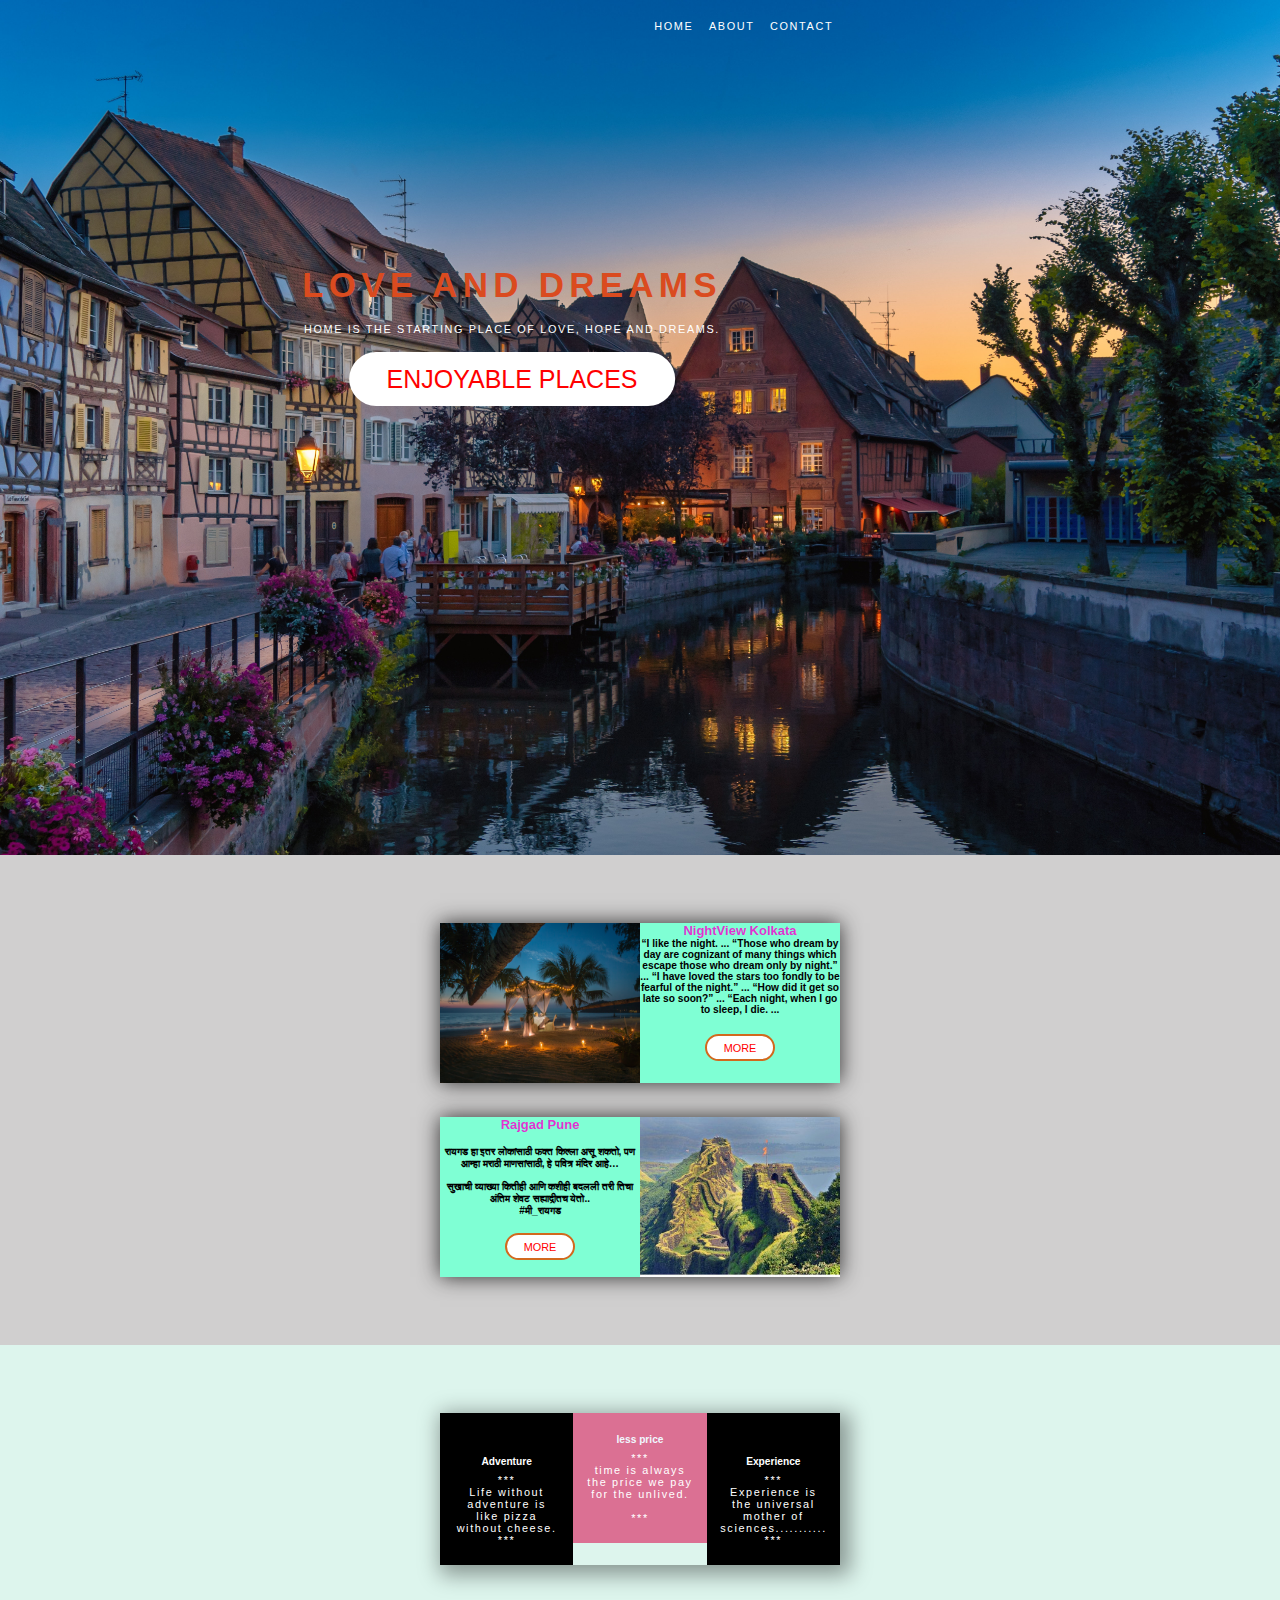
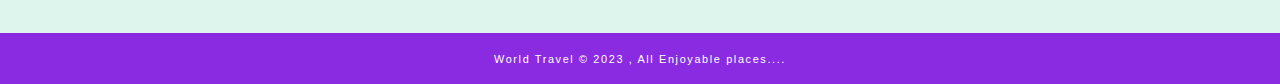
<file: Project/WebsiteTraveling/index.html>
<!DOCTYPE html>
<html lang="en">
<head>
    <meta charset="UTF-8">
    <meta http-equiv="X-UA-Compatible" content="IE=edge">
    <meta name="viewport" content="width=device-width, initial-scale=1.0">
    <link rel="stylesheet" href="css/style.css">
    <link rel="stylesheet" href="https://cdnjs.cloudflare.com/ajax/libs/font-awesome/6.4.0/css/all.min.css" integrity="sha512-iecdLmaskl7CVkqkXNQ/ZH/XLlvWZOJyj7Yy7tcenmpD1ypASozpmT/E0iPtmFIB46ZmdtAc9eNBvH0H/ZpiBw==" crossorigin="anonymous" referrerpolicy="no-referrer" />

    <title>Travel World</title>
</head>
<body>
    
    <header class="header">
        
        <nav class="navbar">
            
            <div class="container">
                <ul class="items">
                <li class="item"><a href="./index.html">Home</a></li>
                <li class="item"><a href="about.html">About</a></li>
                <li class="item"><a href="contact.html">Contact</a></li>
            
                </ul>     
          </div>
       </nav>

       <div class="content">

            <h1 class="t1">Love and Dreams</h1>
            <p class="t2">Home is the starting place of love, hope and dreams.</p>
            <a href="#enjoyable-places" class='btn btn1 text-red' >Enjoyable Places</a>
       </div>
    </header>
<!-- ********************************showcase********************************************** -->
    <section class="showcase" id="enjoyable-places"> 
        <div class="container">
            <div class="row row1">
                <div class="img-box">
                    <img src="./img/nightview.jpg" alt="nightview" >
                </div>
                <div class="text-box">

                    <h2 class="t3 text-black">NightView  Kolkata</h2>
                    <h2> “I like the night. ...
                        “Those who dream by day are cognizant of many things which escape those who dream only by night.” ...
                        “I have loved the stars too fondly to be fearful of the night.” ...
                        “How did it get so late so soon?” ...
                        “Each night, when I go to sleep, I die. ...</h2>
                        <br> <br>

                        <a href="./about.html" class="btn btn-primary">More</a>

                </div>
            </div>
            
            <div class="row row2">            
                <div class="img-box">
                    <img src="./img/rajgad.jpg" alt="nightview">

                </div>
                <div class="text-box">
                    <h2 class="t4 text-black">Rajgad Pune</h2>
                    <br> <br>
                    <h2>रायगड हा इतर लोकांसाठी फक्त
                        किल्ला असू शकतो,
                        पण आम्हा मराठी माणसांसाठी,
                        हे पवित्र मंदिर आहे…
                       
                        <br> <br>
                        सुखाची व्याख्या कितीही आणि
                        कशीही बदलली तरी तिचा अंतिम शेवट
                        सह्याद्रीतच येतो.. <br>
                        #मी_रायगड
                        <br> <br>
                        <a href="./about.html" class="btn btn-primary">More</a>
                    </h2> 
                </div>
        </div>
        </div>
    </section>

    <section class="feature">

        <div class="container">
            <div class ="box-wrapper">
             
                <div class="box box-1">
                    

                    <i class="fa-solid fa-route fa-2x text-red"></i>
                    <br>
                     <h2 class="md-heading">Adventure</h2>


                     <br>
                     <p>*** <br> Life without adventure is like pizza without cheese. ***<br></p>

            </div>
    
            <div class ="box box-2">
                <i class="fa-solid fa-dollar-sign fa-2x"></i>
                <br>
                <h2 class="md-heading">less price</h2>
                <br>
                <p>*** <br> time is always the price we pay for the unlived. <br> <br> ***<br></p>

            </div>
    
            <div class ="box box-3">
                <i class="fa-solid fa-route fa-2x text-red"></i>                <br>
                <h2 class="md-heading">Experience</h2>
                 <br>
                <p>*** <br> Experience is the universal mother of sciences........... ***<br> </p>

            </div>
           </div>
        </div>  
        
    </section>

    <footer class="footer">

        <div class="social-media-links">

            <i class="fab fa-facebook fa-4x "></i>
            <i class="fab fa-twitter fa-4x "></i>
            <i class="fab fa-whatsapp fa-4x "></i>
            <i class="fab fa-instagram fa-4x "></i>
 
        </div>

        <p>World Travel &copy; 2023 , All Enjoyable places....</p>
    </footer>
</body>
</html>
</file>
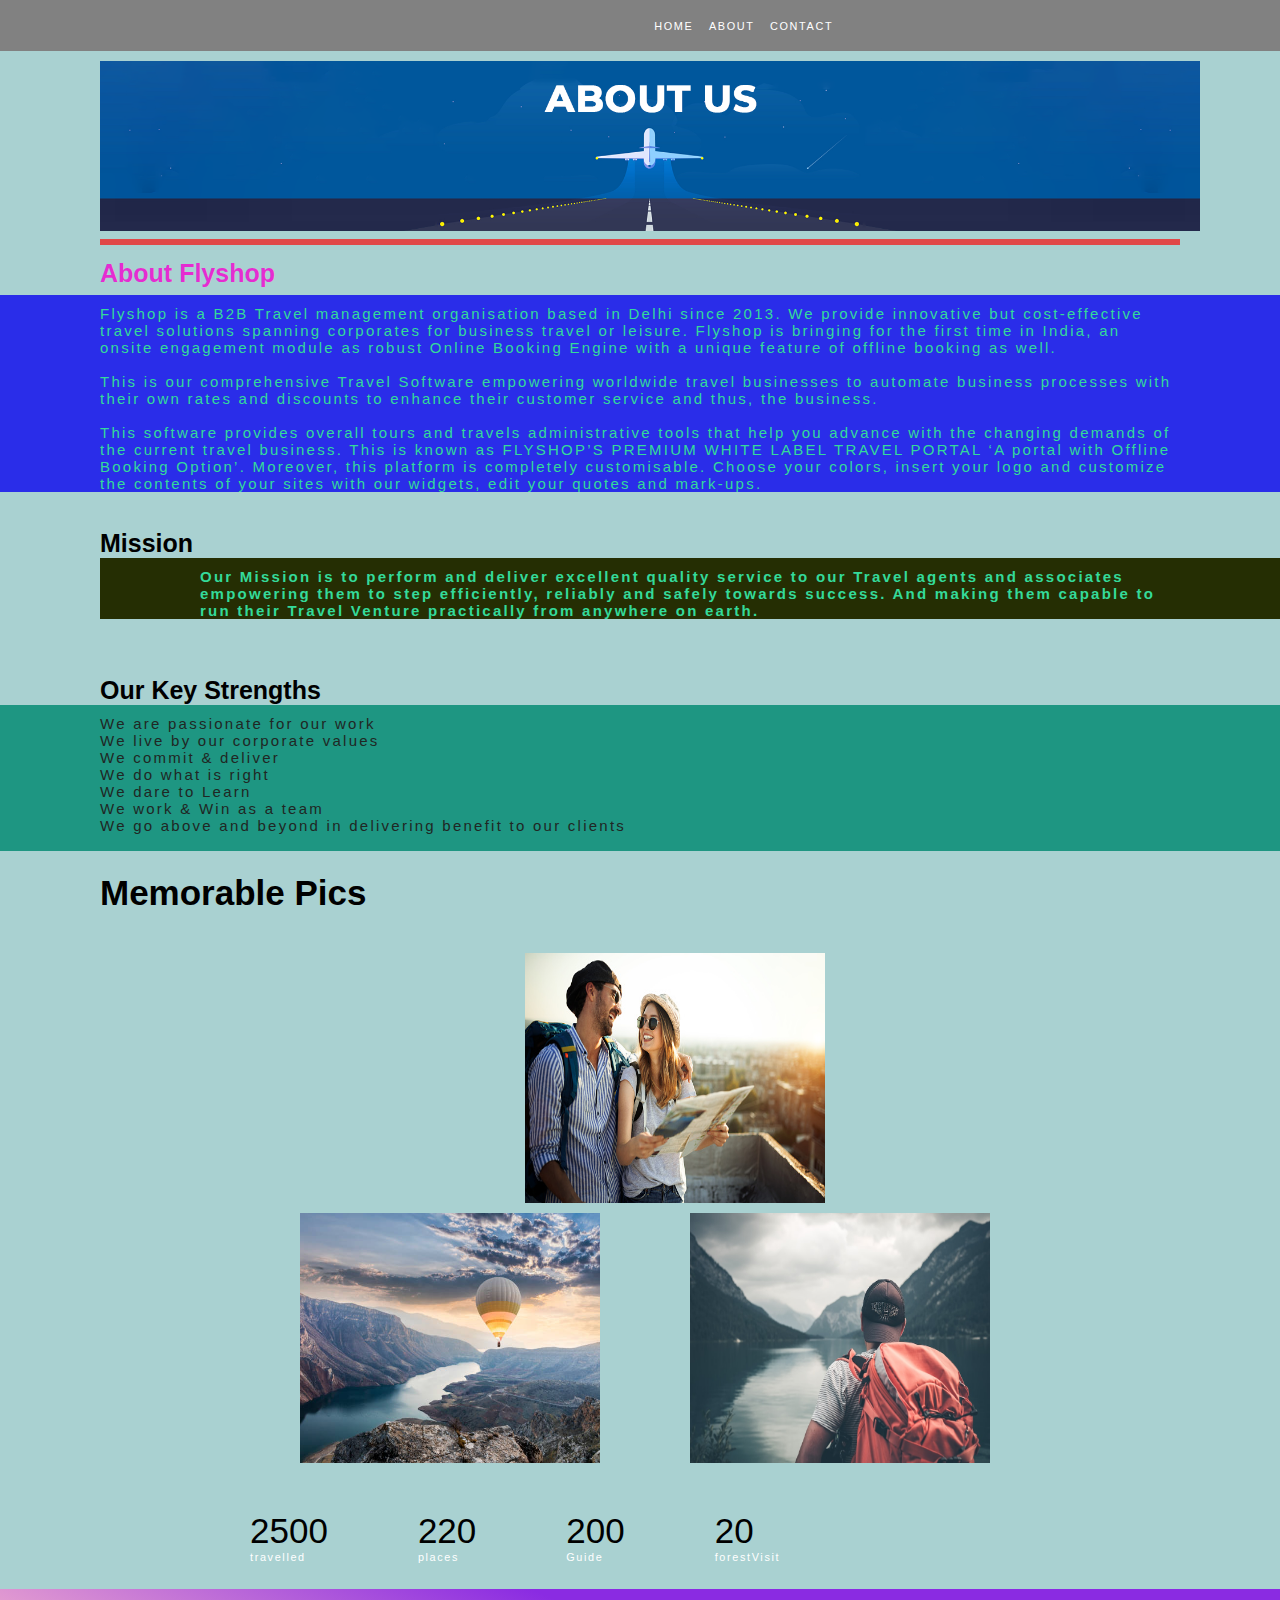
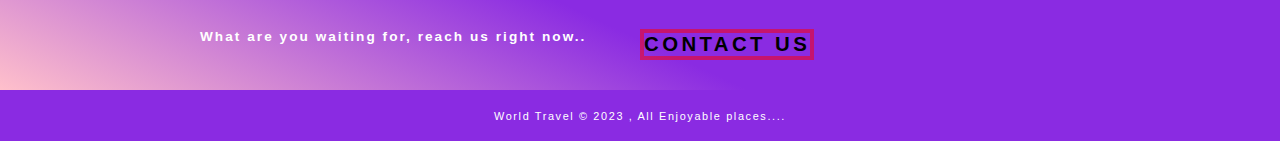
<file: Project/WebsiteTraveling/about.html>
<!DOCTYPE html>
<html lang="en">
<head>
    <meta charset="UTF-8">
    <meta http-equiv="X-UA-Compatible" content="IE=edge">
    <meta name="viewport" content="width=device-width, initial-scale=1.0">
    <link rel="stylesheet" href="css/style.css">
    <link rel="stylesheet" href="https://cdnjs.cloudflare.com/ajax/libs/font-awesome/6.4.0/css/all.min.css" integrity="sha512-iecdLmaskl7CVkqkXNQ/ZH/XLlvWZOJyj7Yy7tcenmpD1ypASozpmT/E0iPtmFIB46ZmdtAc9eNBvH0H/ZpiBw==" crossorigin="anonymous" referrerpolicy="no-referrer" />

    <title>Document</title>
</head>
<body>

    <nav class="navbar aboutAjay">
            
        <div class="container">
            <ul class="items">
            <!-- <li class="item"><a href="./index.html">Home</a></li>
            <li class="item"><a href="about.html">About</a></li>-->
            <li class="item"><a href="./index.html">Home</a></li> 
            <li class="item"><a href="./about.html">About</a></li>
            <li class="item"><a href="./contact.html">Contact</a></li>
          
            </ul>     
      </div>
   </nav>

   <section class="about">

    <div class="Container">
        <h2 class="lg-heading  text-black about-heading"><img src="./img/about-bg.png" alt="" width="1100px" height="170px"></h2>
        <br><br>

        <h2 class="aboutfly text-black">About Flyshop</h2>
        <br>
        <p class="aboutp">Flyshop is a B2B Travel management organisation based in Delhi since 2013. We provide innovative but cost-effective travel solutions spanning corporates for business travel or leisure.

            Flyshop is bringing for the first time in India, an onsite engagement module as robust Online Booking Engine with a unique feature of offline booking as well.
            <br><br>
            This is our comprehensive Travel Software empowering worldwide travel businesses to automate business processes with their own rates and discounts to enhance their customer service and thus, the business. <br><br> This software provides overall tours and travels administrative tools that help you advance with the changing demands of the current travel business. This is known as FLYSHOP’S PREMIUM WHITE LABEL TRAVEL PORTAL ‘A portal with Offline Booking Option’.
            
            Moreover,  this platform is completely customisable. Choose your colors, insert your logo and customize the contents of your sites with our widgets, edit your quotes and mark-ups. <br></p>    <h2 class="aboutfly"><br>Mission <br> <p class="aboutl">Our Mission is to perform and deliver excellent quality service to our Travel agents and associates empowering them to step efficiently, reliably and safely towards success. And making them capable to run their Travel Venture practically from anywhere on earth.</p></h2>

            <br><br><br>
            <h2 class="aboutfly"> <br>Our Key Strengths</h2>

            <p class="abouto">We are passionate for our work <br>
                We live by our corporate values <br>
                We commit & deliver <br>
                We do what is right<br>
                We dare to Learn<br>
                We work & Win as a team<br>
                We go above and beyond in delivering benefit to our clients<br><br></p>

<br><br>
                <h3 class="Ajju"> Memorable Pics <br><br> <p class="ajju" ><img src="./img/girl.jpg" alt="" width="300px" height="250px"></p> <p class="ajju1"><img src="./img/ballon.jpg" alt="" width="300px" height="250px"></p>  <p class="ajju2"><img src="./img/singhgad.jpg" alt="" width="300px" height="250px"></p></h3>
<div class="AB">
<div class="counts">

    <div class="count-item count-item1 ">

        <span>2500</span>
        <p class="A">travelled</p>
    </div>

    <div class="count-item count-item2 ">
        <span>220</span>
        <p class="A">places</p>

    </div>

    <div class="count-item count-item3 ">
        <span>200</span>
        <p class="A">Guide</p>

    </div>

    <div class="count-item count-item4 ">
        <span>  20</span>
        <p class="A">forestVisit</p>

    </div>
    
</div>
</div>

    <div class="cta-banner">
        <div class="cta-banner-left">
            <p class="cta-line">What are you waiting for, reach us right now..</p>
        </div>
        <div class="cta-banner-right ">
            <a href="contact.html" class="btn-cta">CONTACT US</a>
        </div>

    </div>

    </div>
   </section>

   <footer class="footer">

    <div class="social-media-links">

        <i class="fab fa-facebook fa-4x "></i>
        <i class="fab fa-twitter fa-4x "></i>
        <i class="fab fa-whatsapp fa-4x "></i>
        <i class="fab fa-instagram fa-4x "></i>

    </div>

    <p>World Travel &copy; 2023 , All Enjoyable places....</p>
</footer>
</body>
</file>
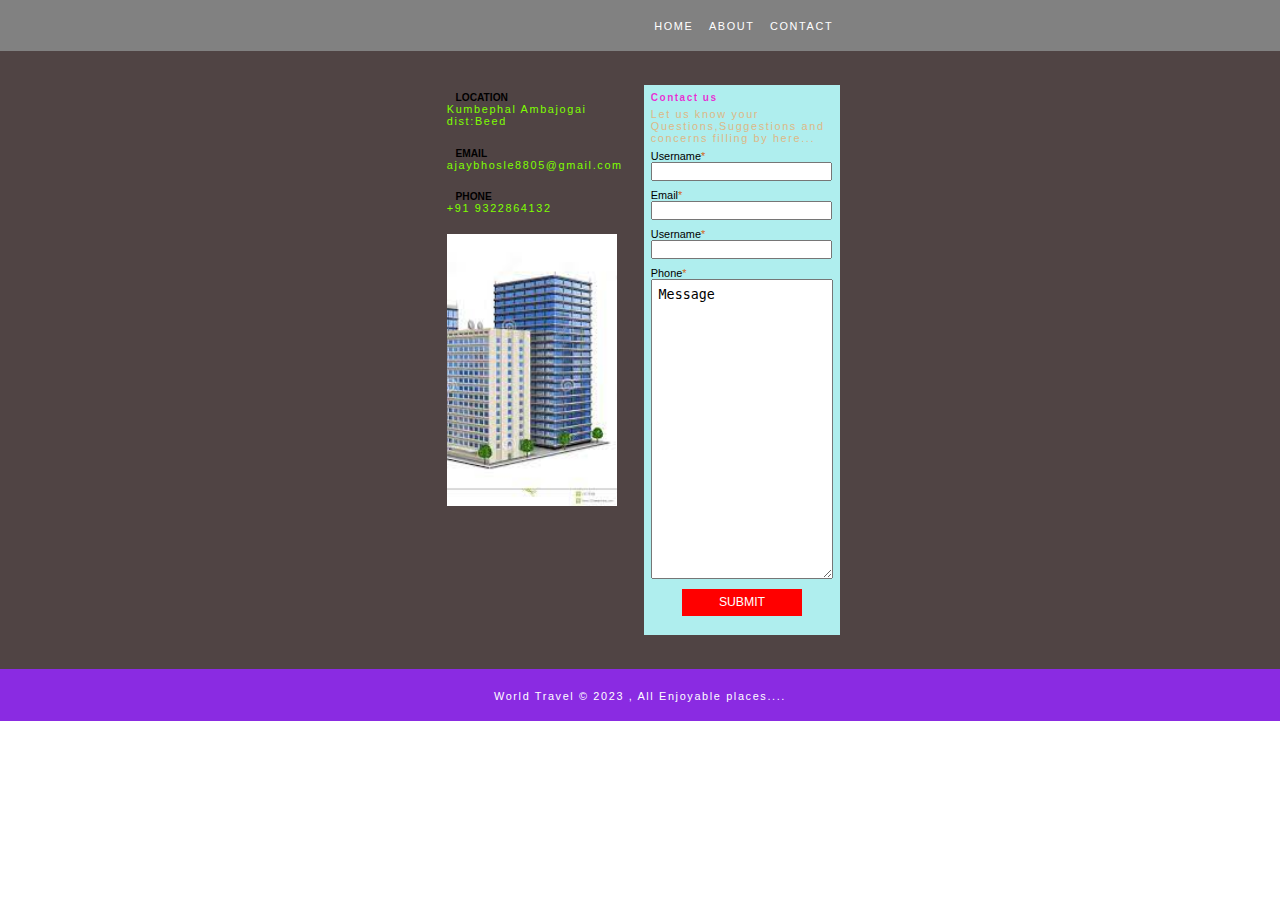
<file: Project/WebsiteTraveling/contact.html>
<!DOCTYPE html>
<html lang="en">
<head>
    <meta charset="UTF-8">
    <meta http-equiv="X-UA-Compatible" content="IE=edge">
    <meta name="viewport" content="width=device-width, initial-scale=1.0">
    <link rel="stylesheet" href="css/style.css">
    <link rel="stylesheet" href="https://cdnjs.cloudflare.com/ajax/libs/font-awesome/6.4.0/css/all.min.css" integrity="sha512-iecdLmaskl7CVkqkXNQ/ZH/XLlvWZOJyj7Yy7tcenmpD1ypASozpmT/E0iPtmFIB46ZmdtAc9eNBvH0H/ZpiBw==" crossorigin="anonymous" referrerpolicy="no-referrer" />

    <title>Travel Contact</title>
</head>
<body>

    <nav class="navbar aboutAjay">
            
        <div class="container">
            <ul class="items">
            <!-- <li class="item"><a href="./index.html">Home</a></li>
            <li class="item"><a href="about.html">About</a></li>-->
            <li class="item"><a href="./index.html">Home</a></li> 
            <li class="item"><a href="./about.html">About</a></li>
            <li class="item"><a href="./contact.html">Contact</a></li>
          
            </ul>     
      </div>
   </nav>

   <section class="contact-form">

       <div class="container">

        <div class="form-wrapper">
        
            <div class="company-address">
                <div class="address-group">

                    <i class=" fas fa-map-marker-alt fa-3x  text-red"></i>
                    <h2 class="text-gray md-heading">Location</h2>
                    <p class="ABV">Kumbephal Ambajogai dist:Beed</p>

                </div>
                <div class="address-group">

                    <i class=" far fa-envelope fa-3x  text-red"></i>
                    <h2 class="text-gray md-heading">Email</h2>
                    <p class="ABV">ajaybhosle8805@gmail.com</p>

                </div>
                <div class="address-group">

                    <i class=" fas fa-phone-square-alt fa-3x  text-red"></i>
                    <h2 class="text-gray md-heading">Phone</h2>
                    <p class="ABV">+91 9322864132</p>

                </div>  
                
                <img src="./img/company.jpg" alt="company Image" width="170px" height="90px">
                <!-- <img src="./img/sky.jpg" alt="" class="vijju" > -->

            </div>


            <form action="" class="form">

                <h1 class="lg-heading text-black Ajju12">Contact us</h1>
                <p class="text-gray Aoo">Let us know your Questions,Suggestions and concerns filling by here...</p>

                <div class="form-group">
                    <label for="username">Username</label>
                    <input type="text" name="" id="username " required>
                </div> 
                
                <div class="form-group">
                    <label for="email">Email</label>
                    <input type="email" name="" id="email" required>
                </div>
                
                <div class="form-group">
                    <label for="phone" >Username</label >
                    <input type="text" name="" id="phone" required>
                </div>
                
                <div class="form-group">
                    <label for="message">Phone</label >
                    <textarea name="" id="message">Message</textarea>
                </div>

                <button type="submit" class="form-btn">Submit</button>
            </form>
        </div>
       </div>

   </section>
   <footer class="footer">

    <div class="social-media-links">

        <i class="fab fa-facebook fa-4x "></i>
        <i class="fab fa-twitter fa-4x "></i>
        <i class="fab fa-whatsapp fa-4x "></i>
        <i class="fab fa-instagram fa-4x "></i>

    </div>

    <p>World Travel &copy; 2023 , All Enjoyable places....</p>
</footer>
   </body>
</file>
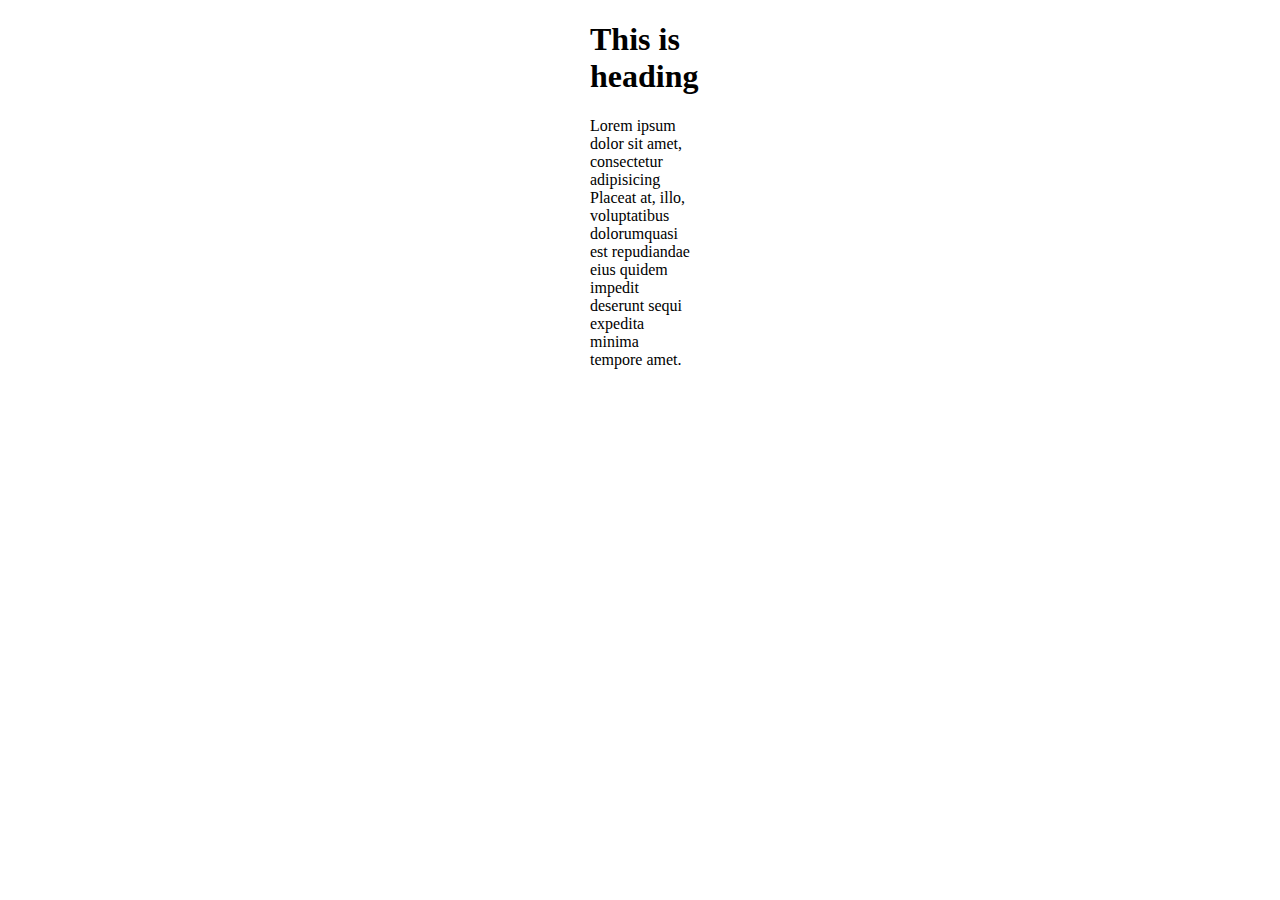
<file: Project/WebsiteTraveling/text.html>
<!DOCTYPE html>
<html lang="en">
<head>
    <meta charset="UTF-8">
    <meta http-equiv="X-UA-Compatible" content="IE=edge">
    <meta name="viewport" content="width=device-width, initial-scale=1.0">
    <title>Document</title>
    <style>
        .container{
            max-width: 100px;
            width: 90%;
            margin: 0 auto;
        }
    </style>
</head>
<body>
    <div class="container">
        <h1>This is heading</h1>
        <p>Lorem ipsum dolor sit amet, consectetur adipisicing Placeat at, illo, voluptatibus dolorumquasi est repudiandae eius quidem impedit deserunt sequi expedita minima  tempore amet.</p>

    </div>
    
</body>
</html>
</file>
<file: Project/WebsiteTraveling/css/style.css>
*{
    margin: 0;
    padding: 0;
    box-sizing: border-box;
}

html{

    font-size: 42.5%;

}

header{
    position: relative;
    background-position: center;
}

body{

    font-family: Arial, Helvetica, sans-serif;
}

a{
    font-size: 1.6rem;
    text-decoration: none;

}

p,li{

    font-size: 1.6rem;
    margin-bottom: 0.5em;
    letter-spacing: 0.15em;
    /* text-align: center; */
}

h1{

    margin-bottom: 0.5em;
    letter-spacing: 0.15em;
    font-weight: 500px;
    color: rgb(218, 75, 31);
    font-size: 35px;
}

/* ######################utility classes #################### */

.container{

    max-width:400px;
    width: 90%;
    margin: 0 auto;

}

.text-red{

    color: red;
    font-size: 25px;
}
.text-white{

    color: white;
    font-size: 20px;

}

.text-black{

    color: rgba(236, 28, 209, 0.911);
}

.btn{

    display: inline-block;
    padding: 0.5em 1.5em ;
    font-weight: 500;
    text-transform: uppercase;
    margin: 0.5em 0;

}
.btn1{
    background-color: white;
    border-radius: 100px;
}

.btn1:hover{

    background-color: aqua;
}

.btn-primary{

    border: 2px solid  chocolate;
    border-radius: 1.5em;
    color: red;
    background: white;
}

.btn-primary:hover{

    background-color: aqua;
}
/* ###################### Header Styling######################## */


.content{


    position: absolute;
    text-align: center;
    top: 40%;
    left: 40%;
    transform: translate(-50%, -50%);
}

header .navbar .items{
 
    float: right;
}
header{

    height: 95vh;
    
    background: url('../img/morningview.jpg');
    background-position: top;
    background-size: cover;    
    background-repeat: no-repeat;
}

 nav a{
    color: white;
}

.navbar{

    padding: 1rem;
}

.aboutAjay{

    background: rgba(0, 0, 0, 0.493);

}
.aboutAjay .items{
 
    float: right;
}

.aboutAjay .item{
    display: inline-block;
    margin-top: 1rem;
    padding: 1rem;
    text-transform: uppercase;
}


 .navbar .item{
    display: inline-block;
    margin-top: 1rem;
    padding: 1rem;
    text-transform: uppercase;

}
.aboutAjay a:hover{

    border-bottom: 2px solid white;
} 

 .navbar a:hover{

    border-bottom: 2px solid white;
} 

.content h1{

    text-transform: uppercase;
}

.content p{
    text-transform: uppercase;
}


.navbar::after{

    content: '';
    display: block;
    clear: both;
}  

p{
    color: white;
}

/* ##################### ShowCase Section ################### */

.showcase{

    background: rgba(95, 93, 93, 0.295);
    padding: 10rem 0;

}

.row{

    height: 160px;
    text-align: center;
    /* width: 550px; */
    background-color: aquamarine;
    box-shadow: 0px 0px 20px 0px rgba(20, 19, 18, 0.863) ;
}

.row1{
    margin-bottom: 5rem;
}

.row1 .img-box, .row2 .text-box{

    float: left;
    width: 50%;
    
}
.row2 .img-box, .row1 .text-box{

    float: right;
    width: 50%;
    
}

.row .img-box{

    
    height: 100%;
}
.row .img-text{

    
    height: 100%;
}

.row .img-box img{

    display: inline-block;
    width: 100%;
    height: 100%;
    object-fit: cover;
}

.t3, .t4{
    font-size: 13px;
}

/* Feature section style */

.feature{
    
    padding: 10rem 0;
    background-color: rgba(207, 241, 230, 0.719);
    
}
.box-wrapper{

    box-shadow: rgba(0, 0, 0, 0.562);
}

.box{

    width: 33.33333%;
    float: left;
   
    padding: 2rem;
    text-align: center;
}

.box-1 , .box-3{

    background-color: black;
    color: white;
}

.box-wrapper{

    box-shadow: 5px 5px 20px 5px rgba(0, 0, 0, 0.384);
}
.box-2{

    background-color: palevioletred;
    color: aliceblue;
}

.box-wrapper::after{

    content: "";
    display: block;
    clear: both;
}

/******************* Footer Style **************/

.footer{
    background:black;
    background-color: blueviolet;
    color:white ;
    padding: 2rem;
    text-align: center;
}

.social-media-links i{
    margin:2rem;
}

/* ******About us Styling */

.about{

    padding: 5 rem 0 ;
}

.about-heading::after{
    content:'';
    border-bottom: 6px solid rgba(255, 0, 0, 0.651);
    
    width:100%;
    display: block;
    font-size: 30px;
    /* padding-right: 20px; */
}
.about-heading{

    padding: 10px 100px 0px 100px ; 
    font-size: 35px;
}
.aboutfly{

    padding-left: 100px;
    font-size: 25px;
}
.aboutp{

    font-size: 15px;
   
    color: rgb(52, 218, 154);
    background-color: rgb(42, 45, 233);
    padding: 10px 100px 0px 100px;
}
.aboutl{

    font-size: 15px;
   
    color: rgb(52, 218, 154);
    background-color: rgb(37, 46, 3);
    padding: 10px 100px 0px 100px;
}

.abouto{

    font-size: 15px;
   
    color: rgb(32, 39, 36);
    background-color: rgb(30, 150, 130);
    padding: 10px 100px 0px 100px;
}

.Ajju{

    color: black;
    font-size: 35px;
    padding-left: 100px;
}
.ajju{

    font-size: 15px;
    padding-left: 425px;
}
.ajju1{

    float: left;
    width: 50%;
    padding-left: 200px;
    /* background-color: rgb(169, 209, 209); */


}

.ajju2{
    float: right;
    width: 50%;
    /* background-color: rgb(169, 209, 209); */

   /* padding:0px 200px 300px 300px;  */
}


.about{

    background-color: rgb(169, 209, 209);
}


/* **********Count Styling************ */




.count-item{
    padding-top: 40px;
    float:left;
     
}

.counts::after{

    content:'';
    display:block;
    clear: both;
}

.count-item{

    font-size: 35px;
    padding-right: 90px;
     /* text-align: center;  *
     /


}
.A{
    font-size: 20px;
    color: rgb(226, 33, 146);
    padding-right: 70px;
    /* padding-bottom: 35px; */
    /* text-align: center; */

}

.AB{
 
    padding-top: 2000px;
    padding: 0px 0px 0px 250px;
    /* text-align: center; */
}

/* ******** Banner Styling*************** */

.cta-banner{

    padding-top: 40px;
    background:linear-gradient(25deg,pink,blueviolet 50%);
    color: white;
    box-shadow: 5px 5px 10px #0000;
    margin-top: 3rem ;

}

.cta-banner-left{

    width: 50%;
    float:left;
}

.cta-banner-right{

    width: 50%;
    float: right;
    /* text-align: right ; */

}

.cta-line{

    font-weight: 600;
    font-size: 2rem;
    /* margin-: 1rem; */
    margin-bottom: 4rem;
    padding-left:200px;
}

.btn-cta{

    text-align: center;
    display: inline-block;
    font-weight: 700;
    font-size: 3rem;
    text-transform: uppercase;
    /* padding: 0rem 2.5rem; */
    /* border: 4px solid white; */
    letter-spacing: 0.5rem;
     /* padding: 0.3rem 2.5rem; */
     margin-bottom: 30px; 
     color: black;
     border: 4px solid rgba(255, 0, 0, 0.514);

}
.cta-banner::after{

    content:'';
    display: block;
    clear: both;
      
}



/* ************ Contact Page*************** */


.contact-form{

    padding: 5rem 0;
    background: #130303bd;
    /* width: 500px; */
}

.form-wrapper{

    /* border: 10px solid red; */
}

.form-wrapper::after{

    content: '';
    display: block;
    clear: both;
     
}


.form-wrapper .company-address{
    /* background: wheat; */
    /* border:2px dotted green; */
    width: 49%;
    height: 500px;
    float: left;
    padding: 1rem;
}
.form-wrapper .company-address i{

    display: inline-block;
    margin-right: 1rem;
}

.form-wrapper .company-address h2{

    display: inline-block;
    text-transform: uppercase;
}

.form-wrapper .address-group{

    margin-bottom: 3rem;
}

.form-wrapper .company-address img{

    max-width: 500%;
    min-height: 40rem;
    object-fit: cover;
    object-position: right;
}
/* *************form************* */
.form-wrapper .form{

    font-size: 1.6rem;
    height: 550px;
    background: paleturquoise;
    /* border:4px dotted rgba(7, 1, 1, 0.863); */
    width: 49%;
    float: right;
    padding: 1rem;
}
.ABV{
    /* font-size: 15px; */
    color: chartreuse;
}
.Ajju12{

    font-size: 10px;
}

.form h1::after{
    content: '';
    display: block;
    /* border: 3px solid pink; */
    width: 100%;
}

.form-wrapper label{

    display: block;

}

.form-wrapper .form-group{

    margin-bottom: 1.2rem;
}

.form-wrapper .form label::after{

    content: '* ';
    color: chocolate;
}

.form-wrapper .form textarea{
    
    width: 100%;
    height: 300px;
    padding: 1rem;




}

.form-btn{

    display: block;
    margin: 0 auto;
    padding: 0.5em 3em;
    font-size:1.8rem;
    text-transform: uppercase;
    background:red;
    color: white;
    outline: none;
    border: none;
    cursor: pointer;

}
/* .vijju{

    float:right;
    width:50%;
} */

.Aoo{

    color: burlywood;
}



/* **************************media Quories***************************** */

/*
@media{

    html{

        font-size:8px;
       
        font-size:50%;
  

        float:none;
        display: block;
        width:100%;
        text-align:center;    
    }
}*/
</file>
